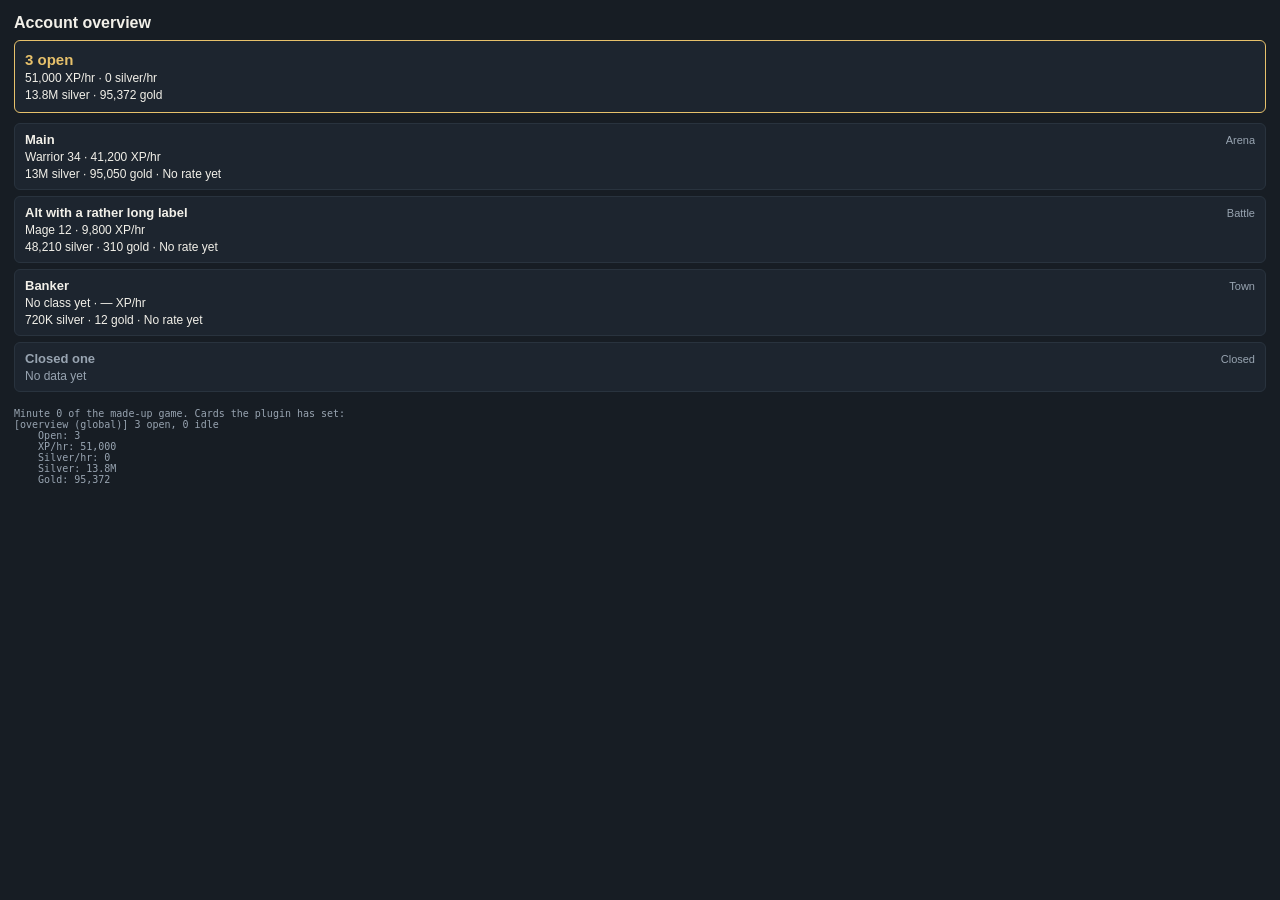
<file: .check/preview.html>
<!doctype html>
<!-- The panel in an ordinary browser, on made-up data from mock.js. Serve the repository's folder over http (a page
     opened from disk can't load modules), for example: python -m http.server 8765 -- then open
     http://localhost:8765/.check/preview.html in a window about 250 pixels wide, the panel's width in FourFold. -->
<html lang="en">
<head>
  <meta charset="utf-8">
  <meta name="viewport" content="width=device-width, initial-scale=1">
  <title>Account overview (preview)</title>
  <link rel="stylesheet" href="../style.css">
  <style>#preview-cards { margin-top: 16px; white-space: pre-wrap; font: 10px Consolas, monospace; color: #98A4B1; }</style>
</head>
<body>
  <h1>Account overview</h1>
  <div id="totals"></div>
  <div id="accounts"></div>
  <pre id="preview-cards"></pre>
  <script src="mock.js"></script>
  <script type="module" src="../app.js"></script>
</body>
</html>
</file>
<file: style.css>
body { margin: 0; padding: 14px; background: var(--ff-surface); color: var(--ff-text); font: 13px "Segoe UI", sans-serif; }
h1 { margin: 0 0 8px; font-size: 16px; font-weight: 600; }
p { margin: 3px 0 0; font-size: 12px; font-variant-numeric: tabular-nums; overflow-wrap: anywhere; }
.muted { color: var(--ff-text-muted); }
#totals { background: var(--ff-surface-raised); border: 1px solid var(--ff-accent); border-radius: 6px; padding: 10px; margin-bottom: 10px; }
#totals .big { margin: 0; font-size: 15px; font-weight: 700; color: var(--ff-accent); }
.account { background: var(--ff-surface-raised); border: 1px solid var(--ff-border); border-radius: 6px; padding: 8px 10px; margin-bottom: 6px; }
.account.stale p, .account.waiting p, .account.closed, .account.none { color: var(--ff-text-muted); }
.head { display: flex; justify-content: space-between; align-items: baseline; gap: 8px; }
.label { flex: 0 1 auto; min-width: 35%; font-weight: 600; overflow: hidden; text-overflow: ellipsis; white-space: nowrap; }
.marker { flex: 0 1 auto; min-width: 0; overflow: hidden; text-overflow: ellipsis; white-space: nowrap; color: var(--ff-text-muted); font-size: 11px; }
.marker.idle { flex: none; color: var(--ff-danger); font-weight: 700; }
</file>
